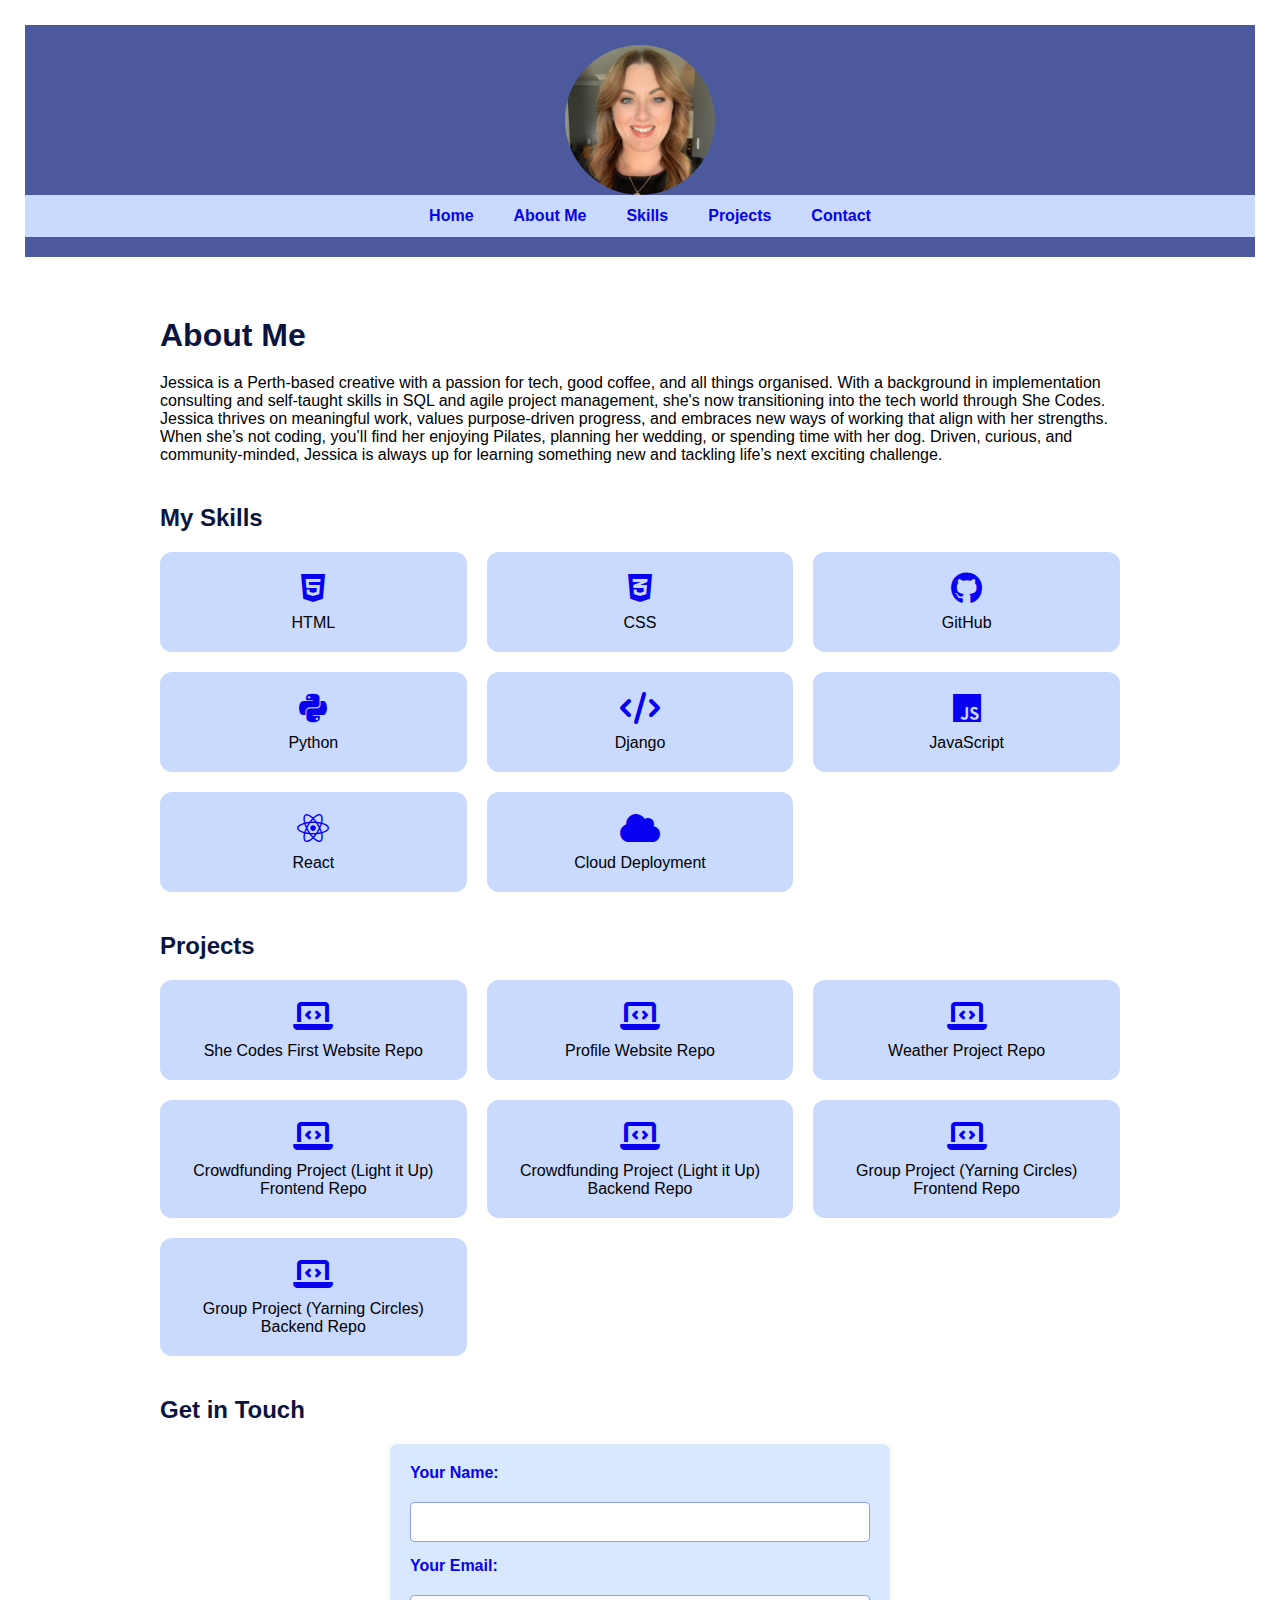
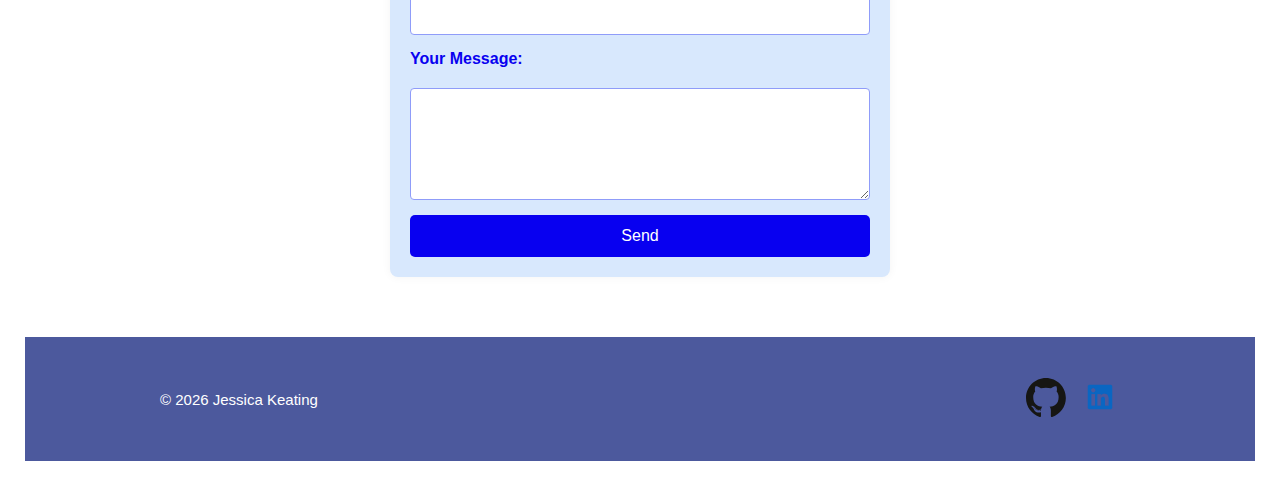
<file: index.html>
<!DOCTYPE html>
<html lang="en">


<head>
    <meta charset="UTF-8" />
    <meta name="viewport" content="width=device-width, initial-scale=1.0" />
    <meta name="description" content="Jessica Keating's portfolio - Perth-based developer specializing in Python, Django, JavaScript, and React">
    <meta name="keywords" content="Jessica Keating, web developer, Python, Django, JavaScript, React, Perth developer, portfolio">
    <meta name="author" content="Jessica Keating">
    <title>Jessica Keating - Portfolio</title>
    <link rel="stylesheet" href="./styles.css" />
    <link href="https://cdnjs.cloudflare.com/ajax/libs/font-awesome/6.7.2/css/all.min.css" rel="stylesheet">
    <link href="https://fonts.googleapis.com/icon?family=Material+Icons" rel="stylesheet">

</head>

<body>

    <header>
        <img src="images/jk pic.jpeg" alt="Jessica Keating Profile Picture" class="logo" />

        <div class="hamburger">
            <div class="container header-container hamburger-toggle">
                <input type="checkbox" id="menu-toggle" />
                <label for="menu-toggle">
                    <i class="material-icons menu-icon">menu</i>
                    <i class="material-icons close-icon">close</i>
                </label>
            </div>
            <nav class="drawer">
                <ul>
                    <li><a href="index.html">Home</a></li>
                    <li><a href="aboutme.html">About Me</a></li>
                    <li><a href="#Skills">Skills</a></li>
                    <li><a href="#Projects">Projects</a></li>
                    <li><a href="#Contact">Contact</a></li>
                </ul>
            </nav>
        </div>
    </header>

    <main class="container">
        <section class="about" id="About">
            <h1>About Me</h1>
            <p>Jessica is a Perth-based creative with a passion for tech, good coffee, and all things organised. With a
                background in implementation consulting and self-taught skills in SQL and agile project management,
                she's now transitioning into the tech world through She Codes. Jessica thrives on meaningful work,
                values purpose-driven progress, and embraces new ways of working that align with her strengths. When
                she’s not coding, you’ll find her enjoying Pilates, planning her wedding, or spending time with her dog.
                Driven, curious, and community-minded, Jessica is always up for learning something new and tackling
                life’s next exciting challenge.</p>
        </section>

        <section class="skills" id="Skills">
            <h2>My Skills</h2>
            <div class="grid">
                <div class="card"><i class="fa-brands fa-html5"></i>
                    <p>HTML</p>
                </div>
                <div class="card"><i class="fa-brands fa-css3-alt"></i>
                    <p>CSS</p>
                </div>
                <div class="card"><i class="fa-brands fa-github"></i>
                    <p>GitHub</p>
                </div>
                <div class="card"><i class="fa-brands fa-python"></i>
                    <p>Python</p>
                </div>
                <div class="card"><i class="fa-solid fa-code"></i>
                    <p>Django</p>
                </div>
                <div class="card"><i class="fa-brands fa-js"></i>
                    <p>JavaScript</p>
                </div>
                <div class="card"><i class="fa-brands fa-react"></i>
                    <p>React</p>
                </div>
                <div class="card"><i class="fa-solid fa-cloud"></i>
                    <p>Cloud Deployment</p>
                </div>
            </div>
        </section>

        <section class="projects" id="Projects">
            <h2>Projects</h2>
            <div class="grid">
                <div class="card">
                    <a href="https://github.com/jess-keating/first_website" target="_blank" rel="noopener noreferrer">
                        <i class="fa-solid fa-laptop-code"></i>
                        <p>She Codes First Website Repo</p>
                    </a>
                </div>
                <div class="card">
                    <a href="https://github.com/jess-keating/jess-keating.github.io" target="_blank" rel="noopener noreferrer">
                        <i class="fa-solid fa-laptop-code"></i>
                        <p>Profile Website Repo</p>
                    </a>
                </div>
                <div class="card">
                    <a href="https://github.com/jess-keating/plus_weather_project" target="_blank" rel="noopener noreferrer">
                        <i class="fa-solid fa-laptop-code"></i>
                        <p>Weather Project Repo</p>
                    </a>
                </div>
                <div class="card">
                    <a href="https://github.com/jess-keating/crowdfunding-frontend" target="_blank" rel="noopener noreferrer">
                        <i class="fa-solid fa-laptop-code"></i>
                        <p>Crowdfunding Project (Light it Up) Frontend Repo</p>
                    </a>
                </div>
                <div class="card">
                    <a href="https://github.com/jess-keating/crowdfunding_backend" target="_blank" rel="noopener noreferrer">
                        <i class="fa-solid fa-laptop-code"></i>
                        <p>Crowdfunding Project (Light it Up) Backend Repo</p>
                    </a>
                </div>
                <div class="card">
                    <a href="https://github.com/SheCodesAus/boolean-bears_frontend" target="_blank" rel="noopener noreferrer">
                        <i class="fa-solid fa-laptop-code"></i>
                        <p>Group Project (Yarning Circles) Frontend Repo</p>
                    </a>
                </div>
                <div class="card">
                    <a href="https://github.com/SheCodesAus/boolean-bears_backend" target="_blank" rel="noopener noreferrer">
                        <i class="fa-solid fa-laptop-code"></i>
                        <p>Group Project (Yarning Circles) Backend Repo</p>
                    </a>
                </div>
            </div>
        </section>

        <section class="contact" id="Contact">
            <h2>Get in Touch</h2>
            <form action="https://formspree.io/f/xkgbzlnn" method="POST" class="contact-form">
                <input type="hidden" name="_subject" value="New message from portfolio site" />

                <label for="your-name">Your Name:</label>
                <input type="text" id="your-name" name="your-name" required />

                <label for="email">Your Email:</label>
                <input type="email" id="email" name="email" required />

                <label for="message">Your Message:</label>
                <textarea id="message" name="message" rows="5" required></textarea>

                <button type="submit">Send</button>
            </form>
        </section>
    </main>

    <footer>
        <div class="container footer-container">
            <p>&copy; 2026 Jessica Keating</p>
            <div class="socials">
                <a href="https://github.com/jess-keating" target="_blank" rel="noopener noreferrer"><img src="images/github.svg"
                        alt="GitHub opens in a new tab" /></a>
                <a href="https://www.linkedin.com/in/jessica-keating/" target="_blank" rel="noopener noreferrer"><img
                        src="images/linkedin-logo.png" alt="LinkedIn opens in a new tab" /></a>
            </div>
        </div>
    </footer>

</body>

</html>
</file>
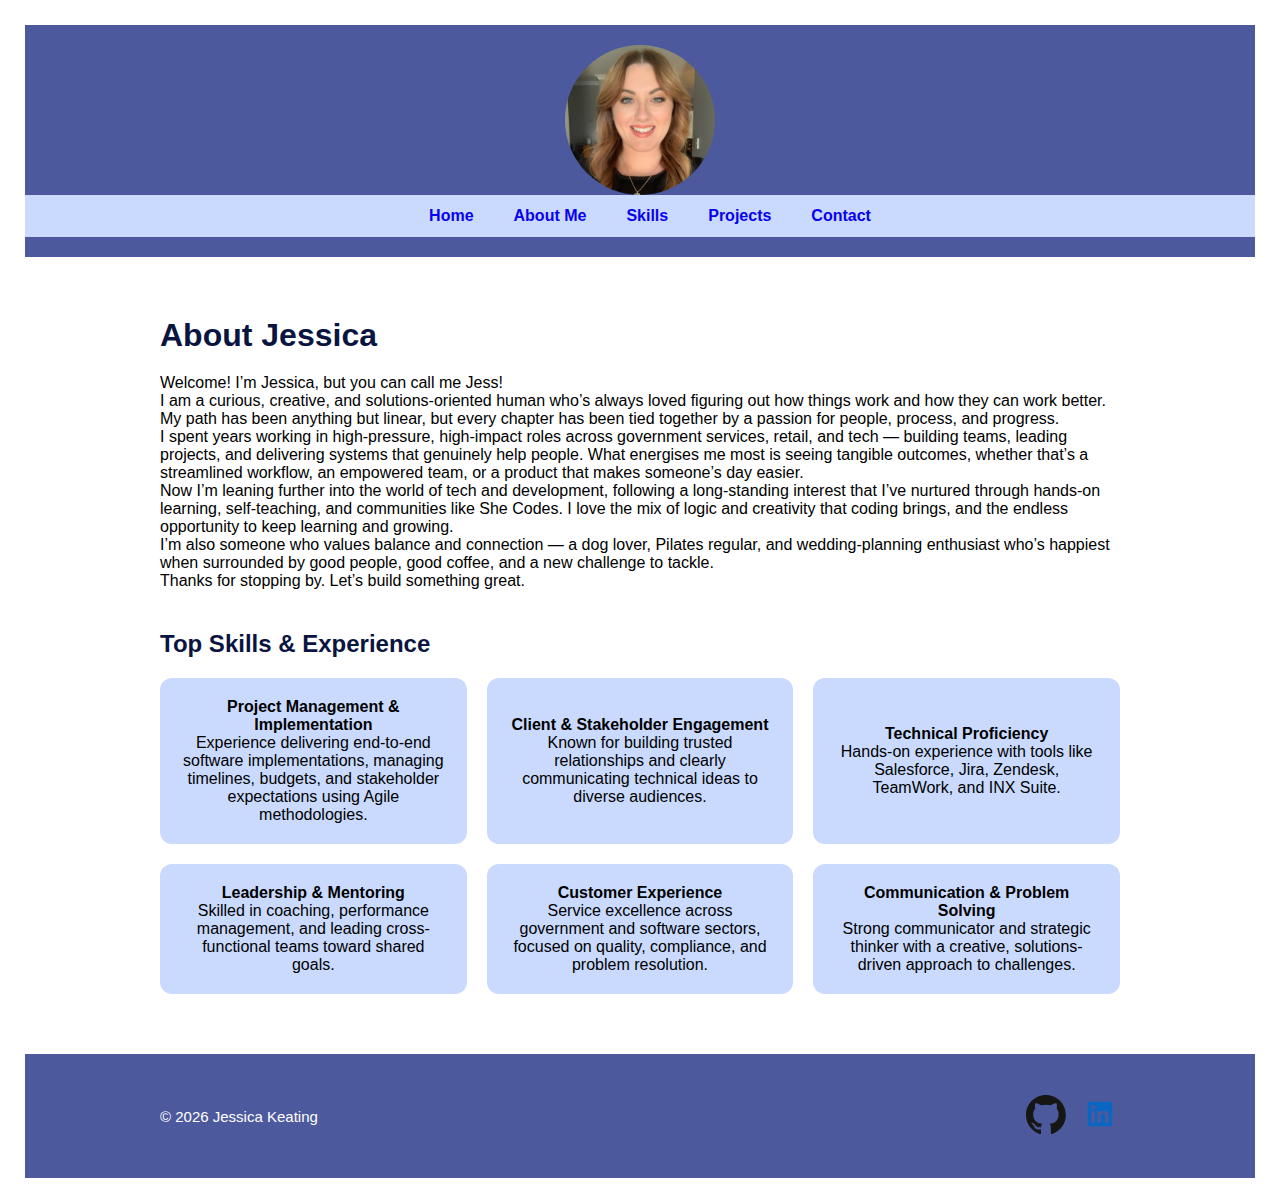
<file: aboutme.html>
<!DOCTYPE html>
<html lang="en">

<head>
  <meta charset="UTF-8" />
  <meta name="viewport" content="width=device-width, initial-scale=1.0" />
  <meta name="description" content="About Jessica Keating - Perth-based developer with a background in implementation consulting, now transitioning into tech through She Codes">
  <meta name="keywords" content="Jessica Keating, web developer, Python, Django, JavaScript, React, Perth developer, about me">
  <meta name="author" content="Jessica Keating">
  <title>About Jessica Keating</title>
  <link rel="stylesheet" href="./styles.css" />
  <link href="https://cdnjs.cloudflare.com/ajax/libs/font-awesome/6.7.2/css/all.min.css" rel="stylesheet">
  <link href="https://fonts.googleapis.com/icon?family=Material+Icons" rel="stylesheet">

</head>

<body>
  <header>
    <img src="images/jk pic.jpeg" alt="Jessica Keating Profile Picture" class="logo" />

    <div class="hamburger">
      <div class="container header-container hamburger-toggle">
        <input type="checkbox" id="menu-toggle" />
        <label for="menu-toggle">
          <i class="material-icons menu-icon">menu</i>
          <i class="material-icons close-icon">close</i>
        </label>
      </div>
      <nav class="drawer">
        <ul>
          <li><a href="index.html">Home</a></li>
          <li><a href="aboutme.html">About Me</a></li>
          <li><a href="index.html#Skills">Skills</a></li>
          <li><a href="index.html#Projects">Projects</a></li>
          <li><a href="index.html#Contact">Contact</a></li>
        </ul>
      </nav>
    </div>
  </header>

  <main class="container">
    <section>
      <h1>About Jessica</h1>
      <p>Welcome! I’m Jessica, but you can call me Jess!</p>
      <p>I am a curious, creative, and solutions-oriented human who’s always loved figuring out how things work and how
        they can work better. My path has been anything but linear, but every chapter has been tied together by a
        passion for people, process, and progress.</p>
      <p>I spent years working in high-pressure, high-impact roles across government services, retail, and tech —
        building teams, leading projects, and delivering systems that genuinely help people. What energises me most is
        seeing tangible outcomes, whether that’s a streamlined workflow, an empowered team, or a product that makes
        someone’s day easier.</p>
      <p>Now I’m leaning further into the world of tech and development, following a long-standing interest that I’ve
        nurtured through hands-on learning, self-teaching, and communities like She Codes. I love the mix of logic and
        creativity that coding brings, and the endless opportunity to keep learning and growing.</p>
      <p>I’m also someone who values balance and connection — a dog lover, Pilates regular, and wedding-planning
        enthusiast who’s happiest when surrounded by good people, good coffee, and a new challenge to tackle.</p>
      <p>Thanks for stopping by. Let’s build something great.</p>
    </section>

    <section>
      <h2>Top Skills & Experience</h2>
      <div class="grid">
        <div class="card">
          <strong>Project Management & Implementation</strong>
          <p>Experience delivering end-to-end software implementations, managing timelines, budgets, and stakeholder
            expectations using Agile methodologies.</p>
        </div>
        <div class="card">
          <strong>Client & Stakeholder Engagement</strong>
          <p>Known for building trusted relationships and clearly communicating technical ideas to diverse audiences.
          </p>
        </div>
        <div class="card">
          <strong>Technical Proficiency</strong>
          <p>Hands-on experience with tools like Salesforce, Jira, Zendesk, TeamWork, and INX Suite.</p>
        </div>
        <div class="card">
          <strong>Leadership & Mentoring</strong>
          <p>Skilled in coaching, performance management, and leading cross-functional teams toward shared goals.</p>
        </div>
        <div class="card">
          <strong>Customer Experience</strong>
          <p>Service excellence across government and software sectors, focused on quality, compliance, and problem
            resolution.</p>
        </div>
        <div class="card">
          <strong>Communication & Problem Solving</strong>
          <p>Strong communicator and strategic thinker with a creative, solutions-driven approach to challenges.</p>
        </div>
      </div>
    </section>

  </main>

  <footer>
    <div class="container footer-container">
      <p>&copy; 2026 Jessica Keating</p>
      <div class="socials">
        <a href="https://github.com/jess-keating" target="_blank" rel="noopener noreferrer"><img src="images/github.svg" alt="GitHub opens in a new tab" /></a>
        <a href="https://www.linkedin.com/in/jessica-keating/" target="_blank" rel="noopener noreferrer"><img src="images/linkedin-logo.png" alt="LinkedIn opens in a new tab" /></a>
      </div>
    </div>
  </footer>
</body>

</html>
</file>
<file: styles.css>
/* CSS Reset  (Base Styles)*/

html {
    box-sizing: border-box;
    font-size: var(--space-medium);
    font-family: var(--font-default);
    color: var(--black);
    scroll-behavior: smooth;
}

*,
*:before,
*:after {
    box-sizing: inherit;
}

h1,
h2,
h3,
h4,
h5,
h6 {
    font-family: var(--font-feature);
}

body,
h1,
h2,
h3,
h4,
h5,
h6,
p,
ol,
ul {
    margin: 0;
    padding: 0;
}

ol,
ul {
    list-style: none;
    ;
}

img {
    max-width: 100%;
    height: auto;
}

input,
button,
textarea,
select {
    font: inherit;
}

/* ---End CSS Reset --- */

@import url('https://fonts.googleapis.com/css2?family=Space+Mono:ital,wght@0,400;0,700;1,400;1,700&display=swap');

:root {
    --brand: #0800F0;
    --brand-alt: #464FF4;
    --base-lightest: #D8E8FD;
    --base-lighter: #C9DAFE;
    --base-light: #B9CBFE;
    --base-mid: #99ADFF;
    --base-dark: #8F9CF9;
    --base-darker: #4C599D;
    --base-darkest: #091540;
    /*  inherited colors  */
    --text: var(--base-dark);

    /*  Toggle Button Styles  */
    --toggle-top-offset: 0px;
    --toggle-right-offset: 15px;
    --toggle-icon-size: 30px;
    --toggle-icon-color: var(--brand);

    /*  Dropdown Styles  */
    --dropdown-background-color: var(--base-lighter);
    --dropdown-padding-x: 16px;
    --dropdown-padding-top: 60px;
    --dropdown-padding-bottom: 12px;
    --dropdown-link-color: var(--brand);
    --dropdown-link-size: 20px;
    --dropdown-link-font: var(--font-default);
    --dropdown-link-gap: 16px;
}

/* set default font style here */
html,
body {
    font-family: "Space Mono", sans-serif;
    font-optical-sizing: auto;
    font-weight: weight;
    font-style: normal;
}

/* font space mono css classes from google fonts */
.space-mono-regular {
    font-family: "Space Mono", monospace;
    font-weight: 400;
    font-style: normal;
}

.space-mono-bold {
    font-family: "Space Mono", monospace;
    font-weight: 700;
    font-style: normal;
}

.space-mono-regular-italic {
    font-family: "Space Mono", monospace;
    font-weight: 400;
    font-style: italic;
}

.space-mono-bold-italic {
    font-family: "Space Mono", monospace;
    font-weight: 700;
    font-style: italic;
}

/* Add Heading styles here  */
/* h1 {}
h2 {}

h3 {}

h4 {}

h5 {}

h6 {} */

/* style to make style guide */

body {
    padding: 25px;
}

/* brand colours Start */
.brand {
    background-color: var(--brand);
}

.brand-alt {
    background-color: var(--brand-alt);
}

.base-darkest {
    background-color: var(--base-darkest);
}

.base-darker {
    background-color: var(--base-darker);
}

.base-dark {
    background-color: var(--base-dark);
}

.base-mid {
    background-color: var(--base-mid);
}

.base-light {
    background-color: var(--base-light);
}

.base-lighter {
    background-color: var(--base-lighter);
}

.base-lightest {
    background-color: var(--base-lightest);
}
/* brand colours End */

/* Layout Containers */
.container {
    max-width: 1000px;
    margin: 0 auto;
    padding: 20px;
}
/* Layout Containers End */

/* Header */
header {
    background-color: var(--base-darker);
    padding: 20px 0;
    color: white;
}

.header-container {
    display: flex;
    align-items: center;
    justify-content: center;
}
/* Header End */

/*Sets logo/profile pic size and shape start */
.logo {
    height: 100px;
    width: 150px;
    height: 150px;
    border-radius: 50%;
    /*     object-fit: cover; */
    display: block;
    margin: auto;
}

/*Sets logo/profile pic size and shape end */

/* Menu titles colour, size, hover, hover colour start */
nav a {
    color: white;
    margin-left: 20px;
    text-decoration: none;
    font-weight: bold;
    Display: flex;

}

nav a:hover {
    color: var(--base-mid);
}

/* Menu titles colour, size, hover, hover colour end */

/* Sections start */
section {
    margin: 40px 0;
}

h1,
h2 {
    color: var(--base-darkest);
    margin-bottom: 20px;
}

/* Sections End */

/* Grid Layout - Skills and Projects start */
.grid {
    display: grid;
    grid-template-columns: repeat(auto-fit, minmax(150px, 1fr));
    gap: 20px;
    justify-content: center;
}

.card {
    background-color: var(--base-lighter);
    padding: 20px;
    border-radius: 12px;
    display: flex;
    flex-direction: column;
    align-items: center;
    justify-content: center;
    min-height: 100px;
    /* Ensures equal card height */
    text-align: center;
    transition: 0.3s;
}

.card img {
    width: auto;
    height: 100px;
    object-fit: contain;
    margin-bottom: 15px;
    border-radius: 8px;
}

.card:hover {
    background-color: var(--base-mid);
    color: white;
}

.card i {
    font-size: 2em;
    margin-bottom: 10px;
    color: var(--brand);
}

.card a {
    text-decoration: none;
    color: inherit;
    display: flex;
    flex-direction: column;
    align-items: center;
    width: 100%;
}

.card a:hover {
    color: inherit;
}

/* Grid Layout - Skills and Projects end */

/* Contact Form start */
.contact-form {
    display: flex;
    flex-direction: column;
    gap: 15px;
    max-width: 500px;
    margin: 0 auto;
    padding: 20px;
    background-color: var(--base-lightest);
    border-radius: 8px;
    box-shadow: 0 0 10px rgba(0, 0, 0, 0.05);
}

.contact-form label {
    display: block;
    font-weight: bold;
    color: var(--brand);
}

.contact-form input,
.contact-form textarea,
.contact-form select {
    display: block;
    width: 100%;
    /* FULL WIDTH of the form */
    padding: 10px;
    margin-top: 5px;
    /* space between label and input */
    border: 1px solid var(--base-dark);
    border-radius: 4px;
    font-size: 1rem;
    box-sizing: border-box;
    /* ensures padding doesn't break width */
}


.contact-form button {
    background-color: var(--brand);
    color: white;
    border: none;
    padding: 12px;
    font-size: 1rem;
    border-radius: 5px;
    cursor: pointer;
    transition: background-color 0.3s ease;
}

.contact-form button:hover {
    background-color: var(--brand-alt);
}

.button {
    background-color: var(--brand);
    color: white;
    border: none;
    padding: 12px;
    border-radius: 4px;
    cursor: pointer;
}

.button:hover {
    background-color: var(--brand-alt);
}

/* Contact form end */

/* Footer start */

footer {
    background-color: var(--base-darker);
    color: white;
    padding: 20px 0;
}

.footer-container {
    display: flex;
    justify-content: space-between;
    align-items: center;
}

footer p {
    font-size: 15px;
}

footer img {
    width: 40px;
    margin-left: 10px;
}

/* Footer end */

/* Hamburger menu start */

.hamburger * {
    transition: all 0.3s ease-out;
}

.hamburger {
    position: fixed;
    right: var(--toggle-right-offset);
    top: var(--toggle-top-offset);
}

.hamburger-toggle,
.hamburger-toggle label {
    color: var(--toggle-icon-color);
    z-index: 100;
    cursor: pointer;
    max-width: var(--toggle-icon-size);
}

.hamburger-toggle>* {
    position: absolute;
    right: var(--toggle-right-offset);
    top: 0;
}

.hamburger-toggle label span {
    position: absolute;
    width: 1px;
    height: 1px;
    margin: -1px;
    padding: 0;
    overflow: hidden;
    clip: rect(0, 0, 0, 0);
    clip-path: inset(50%);
    white-space: nowrap;
    border: 0;
}

.hamburger input {
    opacity: 0;
    width: var(--toggle-icon-size);
    height: var(--toggle-icon-size);
}

.hamburger input+label i {
    position: absolute;
    background-color: var(--toggle-background-color);
    padding: var(--toggle-padding);
    border-radius: var(--toggle-border-radius);
    font-size: var(--toggle-icon-size);
}

.hamburger input:checked+label i {
    transform: rotate(-180deg);
}

.hamburger input+label .close-icon {
    opacity: 0;
}

.hamburger input:checked+label .menu-icon {
    opacity: 0;
}

.hamburger input:checked+label .close-icon {
    opacity: 100;
}

header nav {
    display: flex;
    flex-direction: column;
    flex-wrap: nowrap;
    align-items: flex-end;
    white-space: nowrap;
    position: absolute;
    right: -100px;
    top: 0;
    max-width: 100px;
    background-color: var(--dropdown-background-color);
    gap: var(--dropdown-link-gap);
    padding: var(--dropdown-padding-top) var(--dropdown-padding-x) var(--dropdown-padding-bottom);
    height: 100vh;
    opacity: 0;

    /*This is the links in the dropdown*/
    a {
        color: var(--dropdown-link-color);
        text-decoration: none;
        font-family: var(--dropdown-link-font);
    }
}

/* nav sibling of .hamburger toggle where .hamburger toggle contains a checked input */
.hamburger-toggle:has(input:checked)+nav {
    transform: translate(-100px, 0);
    max-width: none;
    min-width: 30vw;
    position: fixed;
    opacity: 100;
}

/* Hamburger menu end */

/* MEDIUM SCREENS: (min 700px) */
@media (min-width: 700px) {

    .grid {
        display: grid;
        grid-template-columns: repeat(3, 1fr);
        /* Always 3 items per row */
        gap: 20px;
        justify-content: center;
        max-width: 1000px;
        margin: 0 auto;
    }

    nav ul {
        display: flex;
        justify-content: center;
        gap: 20px;
        /* adds space between menu items */
        padding: 0;
        margin: 0;
    }

    /*Hamburger media*/

    .hamburger {
        position: relative;
        top: unset;
        right: unset;
    }

    .hamburger-toggle {
        display: none;
    }

    .hamburger .hamburger-toggle+nav.drawer {
        flex-direction: row;
        flex-wrap: nowrap;
        position: relative;
        right: unset;
        top: unset;
        max-width: none;
        min-width: none;
        height: auto;
        padding-top: var(--dropdown-padding-bottom);
        transform: none;
        opacity: 100;
        display: block;
    }
}
</file>
